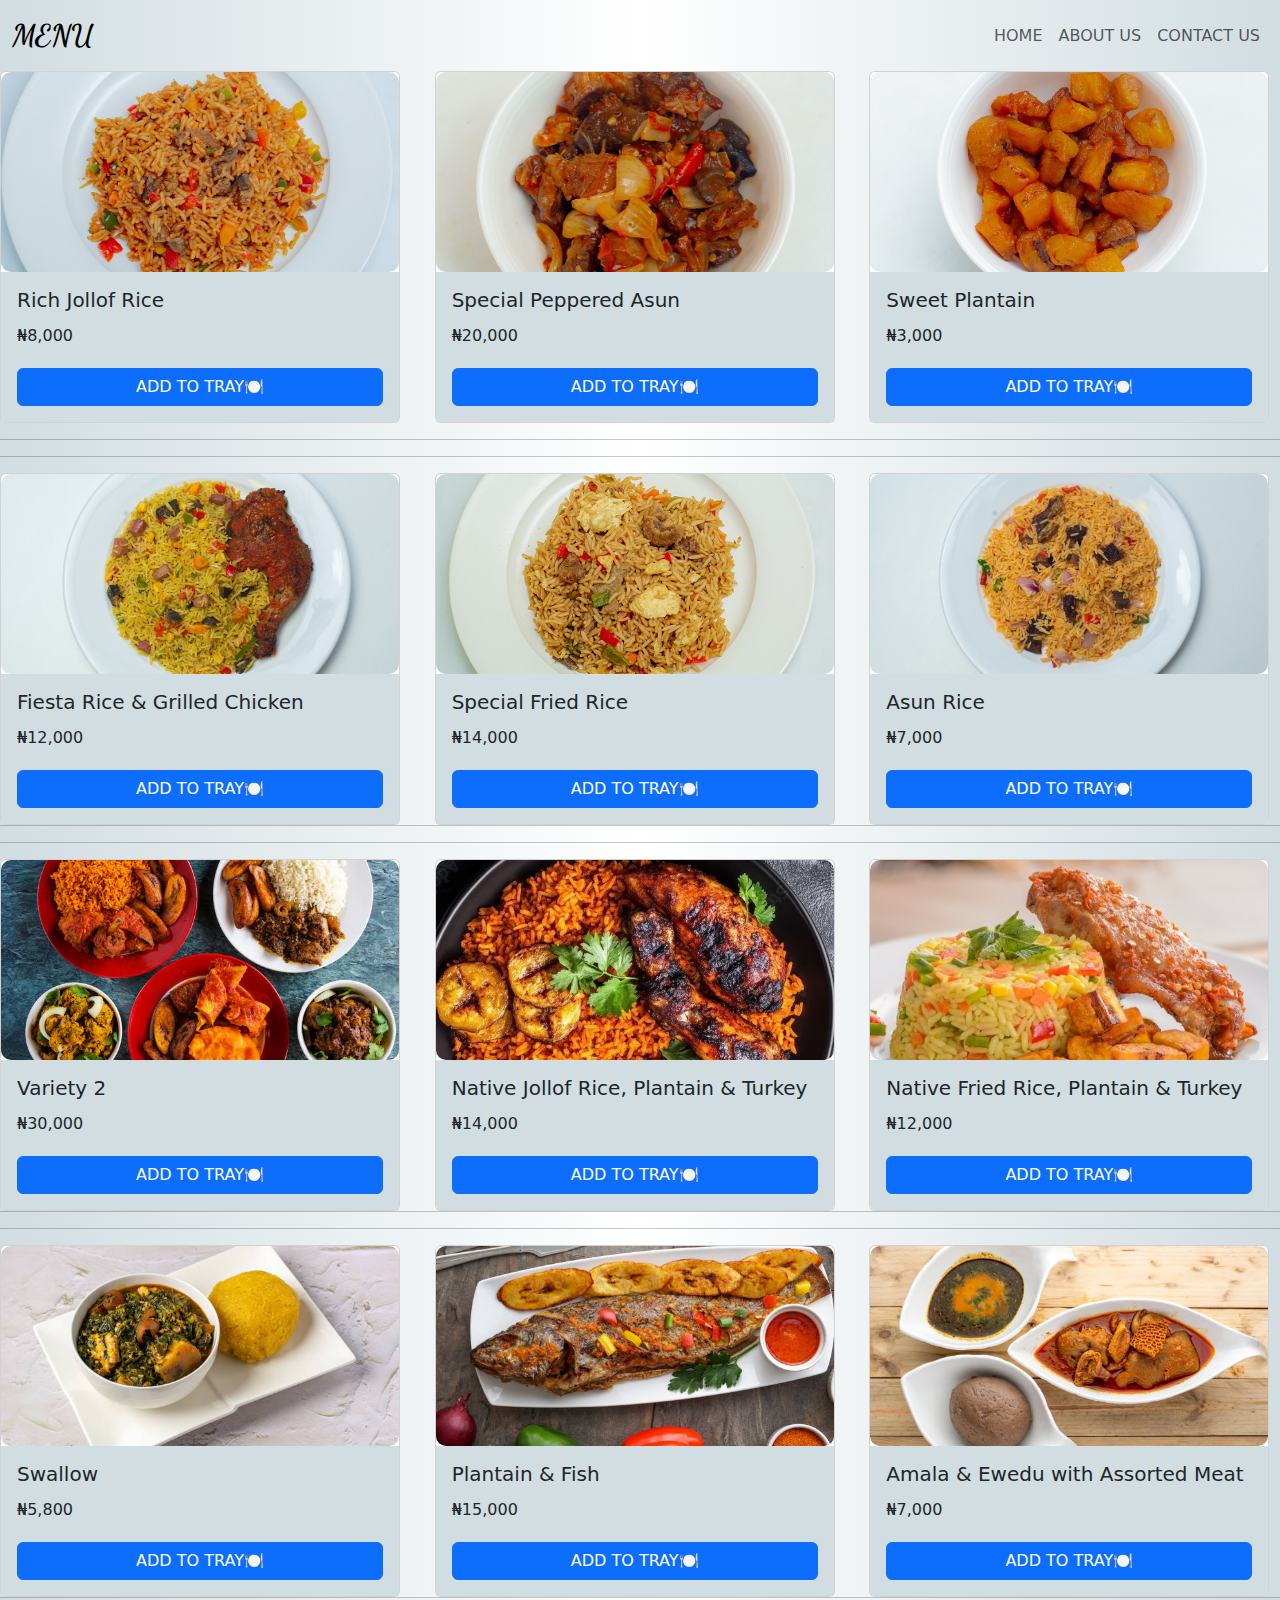
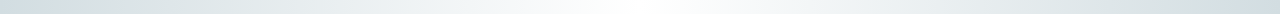
<file: Menu.html>
<!DOCTYPE html>
<html lang="en">
<head>
    <meta charset="UTF-8">
    <meta name="viewport" content="width=device-width, initial-scale=1.0">
    <title>Document</title>
    <link href="https://cdn.jsdelivr.net/npm/bootstrap@5.3.3/dist/css/bootstrap.min.css" rel="stylesheet" integrity="sha384-QWTKZyjpPEjISv5WaRU9OFeRpok6YctnYmDr5pNlyT2bRjXh0JMhjY6hW+ALEwIH" crossorigin="anonymous">
    <link href="https://fonts.googleapis.com/css2?family=Dancing+Script:wght@400;700&display=swap" rel="stylesheet">
    <style>
        .cursive-font {
            font-family: 'Dancing Script', cursive;
            font-weight: 800;
            font-size: 30px;
        }
       
        
        .card {
            width: 25rem;
            height: 22rem; /* Set a fixed height for the cards */
        }
        .card-img-top {
            height: 15rem; /* Adjust the image height to fit within the card */
            object-fit: cover; /* Ensure the image covers the entire area */
        }
        .card-body {
            display: flex;
            flex-direction: column;
            justify-content: space-between;
            background-color: #d2dde1;
        }
        .navbar-nav .nav-link:hover {
            background-color: #141617; /* Dark background color on hover */
            color: #ffffff; /* White text color on hover */
        }
        .card img{
            max-width: 100%;
            height: auto;
            border-radius: 10px;
            width: 600px; /* Set a fixed width */
            height: 200px; /* Set a fixed height */
            object-fit: cover; /* Ensure the image covers the area */
        }
        body {
            background: linear-gradient( to right, #d2dde1,white,#d2dde1); /* Linear gradient background */
        }
    </style>
</head>
<body>
    <nav class="navbar navbar-expand-lg navbar-light bg-DARK">
        <div class="container-fluid">
            <a class="navbar-brand cursive-font" href="#">MENU</a>
           
            <button class="navbar-toggler" type="button" data-bs-toggle="collapse" data-bs-target="#navbarNav" aria-controls="navbarNav" aria-expanded="false" aria-label="Toggle navigation">
                <span class="navbar-toggler-icon"></span>
            </button>
            <div class="collapse navbar-collapse" id="navbarNav">
                <ul class="navbar-nav justify-content-end w-100">
                    <li class="nav-item">
                        <a class="nav-link" href="index.html">HOME</a>
                    </li>
                    <li class="nav-item">
                        <a class="nav-link" href="About.html">ABOUT US</a>
                    </li>
                    <li class="nav-item">
                        <a class="nav-link" href="Contact.html">CONTACT US</a>
                    </li>
                    
                </ul>
            </div>
        </div>
    </nav>
    <div class="row">
        <div class="col">
            <div class="card">
                <img src="images/Rich_Jollof_rice.jpg" class="card-img-top" alt="...">
                <div class="card-body">
                  <h5 class="card-title">Rich Jollof Rice</h5>
                  <p>₦8,000</p>
                  <a href="#" class="btn btn-primary">ADD TO TRAY🍽️</a>
                </div>
              </div>
        </div>
        <div class="col">
            <div class="card">
                <img src="images/Asun.jpg" class="card-img-top" alt="...">
                <div class="card-body">
                  <h5 class="card-title">Special Peppered Asun</h5>
                  <p>₦20,000</p>
                  <a href="#" class="btn btn-primary">ADD TO TRAY🍽️</a>
                </div>
              </div>
        </div>
        <div class="col">
            <div class="card">
                <img src="images/Plantain.jpg" class="card-img-top" alt="...">
                <div class="card-body">
                  <h5 class="card-title">Sweet Plantain</h5>
                  <p>₦3,000</p>
                      <a href="#" class="btn btn-primary">ADD TO TRAY🍽️</a>
                </div>
              </div>
        </div>
        </div>
        <hr>
        <hr>
        <div class="row">
            <div class="col">
                <div class="card">
                    <img src="images/Fiesta_Grilled_Chicken.jpg" class="card-img-top" alt="...">
                    <div class="card-body">
                      <h5 class="card-title">Fiesta Rice & Grilled Chicken</h5>
                      <p>₦12,000</p>
                      <a href="#" class="btn btn-primary">ADD TO TRAY🍽️</a>
                    </div>
                  </div>
            </div>
            <div class="col">
                <div class="card">
                    <img src="images/Special_Fried_Rice.jpg" class="card-img-top" alt="...">
                    <div class="card-body">
                      <h5 class="card-title">Special Fried Rice</h5>
                      <p>₦14,000</p>
                      <a href="#" class="btn btn-primary">ADD TO TRAY🍽️</a>
                    </div>
                  </div>
            </div>
            <div class="col">
                <div class="card">
                    <img src="images/Asun_rice.jpg" class="card-img-top" alt="...">
                    <div class="card-body">
                      <h5 class="card-title">Asun Rice</h5>
                      <p>₦7,000</p>
                      <a href="#" class="btn btn-primary">ADD TO TRAY🍽️</a>
                    </div>
                  </div>
            </div>
            <hr><hr>
            <div class="col">
                <div class="card">
                    <img src="images/food.jpg" class="card-img-top" alt="...">
                    <div class="card-body">
                      <h5 class="card-title">Variety 2</h5>
                      <p>₦30,000</p>
                      <a href="#" class="btn btn-primary">ADD TO TRAY🍽️</a>
                    </div>
                  </div>
            </div>
            <div class="col">
                <div class="card">
                    <img src="images/HOT.jpg" class="card-img-top" alt="...">
                    <div class="card-body">
                      <h5 class="card-title">Native Jollof Rice, Plantain & Turkey</h5>
                      <p>₦14,000</p>
                      <a href="#" class="btn btn-primary">ADD TO TRAY🍽️</a>
                    </div>
                  </div>
            </div>
            <div class="col">
                <div class="card">
                    <img src="images/niceOne.jpg" class="card-img-top" alt="...">
                    <div class="card-body">
                    <h5 class="card-title">Native Fried Rice, Plantain & Turkey </h5>
                    <p>₦12,000</p>
                      <a href="#" class="btn btn-primary">ADD TO TRAY🍽️</a>
                    </div>
                  </div>
            </div>
           <hr><hr>
           <div class="col">
            <div class="card">
                <img src="images/swallow.jpg" class="card-img-top" alt="...">
                <div class="card-body">
                  <h5 class="card-title">Swallow</h5>
                  <p>₦5,800</p>
                  <a href="#" class="btn btn-primary">ADD TO TRAY🍽️</a>
                </div>
              </div>
        </div>
        <div class="col">
            <div class="card">
                <img src="images/plantain and fish.jpg" class="card-img-top" alt="...">
                <div class="card-body">
                  <h5 class="card-title">Plantain & Fish</h5>
                  <p>₦15,000</p>
                  <a href="#" class="btn btn-primary">ADD TO TRAY🍽️</a>
                </div>
              </div>
        </div>
        <div class="col">
            <div class="card">
                <img src="images/amala.jpg" class="card-img-top" alt="...">
                <div class="card-body">
                  <h5 class="card-title">Amala & Ewedu with Assorted Meat</h5>
                  <p>₦7,000</p>
                  <a href="#" class="btn btn-primary">ADD TO TRAY🍽️</a>
                </div>
              </div>
        </div>
        <hr>
            </div>

</body>
</html>
</file>
